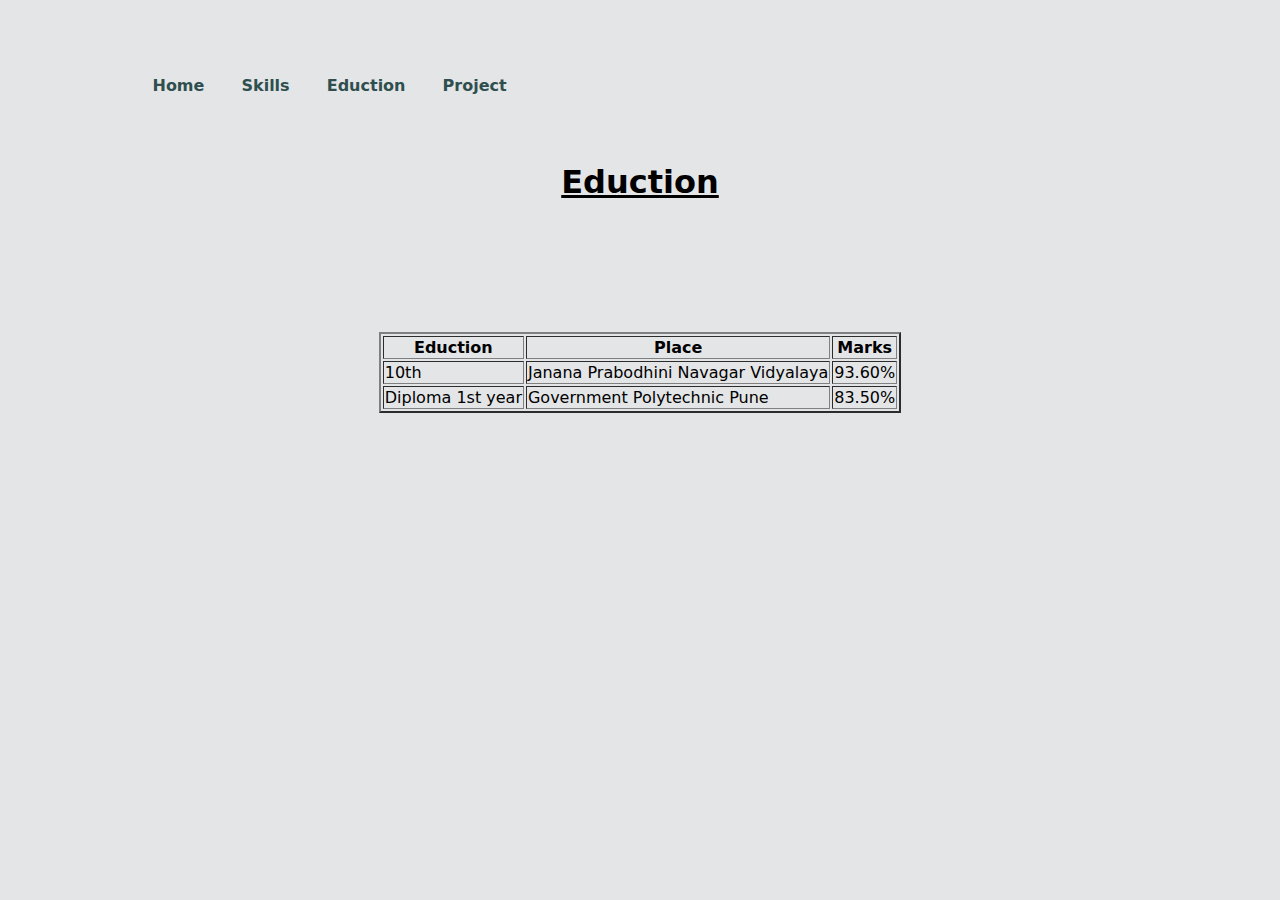
<file: eduction.html>
<!DOCTYPE html>
<html lang="en">
<head>
    <meta charset="UTF-8">
    <meta name="viewport" content="width=device-width, initial-scale=1.0">
    <link rel="stylesheet" href="style3.css">
    <title>Eduction</title>
</head>
<body>
    
    <div class="main">
        <div class="navbar">
            <ul>
            <li><a href="index.html">Home</a></li>
            <li><a href="skill.html">Skills</a></li>
            <li><a href="eduction.html">Eduction</a></li>
            <li><a href="project.html">Project</a></li>
            </ul>
        </div>

       <center><h1>Eduction</h1></center>
        <center><table border="2px">
            <tr>
            <th>Eduction</th>
            <th>Place</th>        
            <th>Marks</th>
            </tr>

            <tr>
                <td>10th</td>
                <td>Janana Prabodhini Navagar Vidyalaya</td>
                <td>93.60%</td>
            </tr>

            <tr>
                <td>Diploma 1st year</td>
                <td>Government Polytechnic Pune</td>
                <td>83.50%</td>
            </tr>
        </table></center>


    </div>
</body>
</html>
</file>
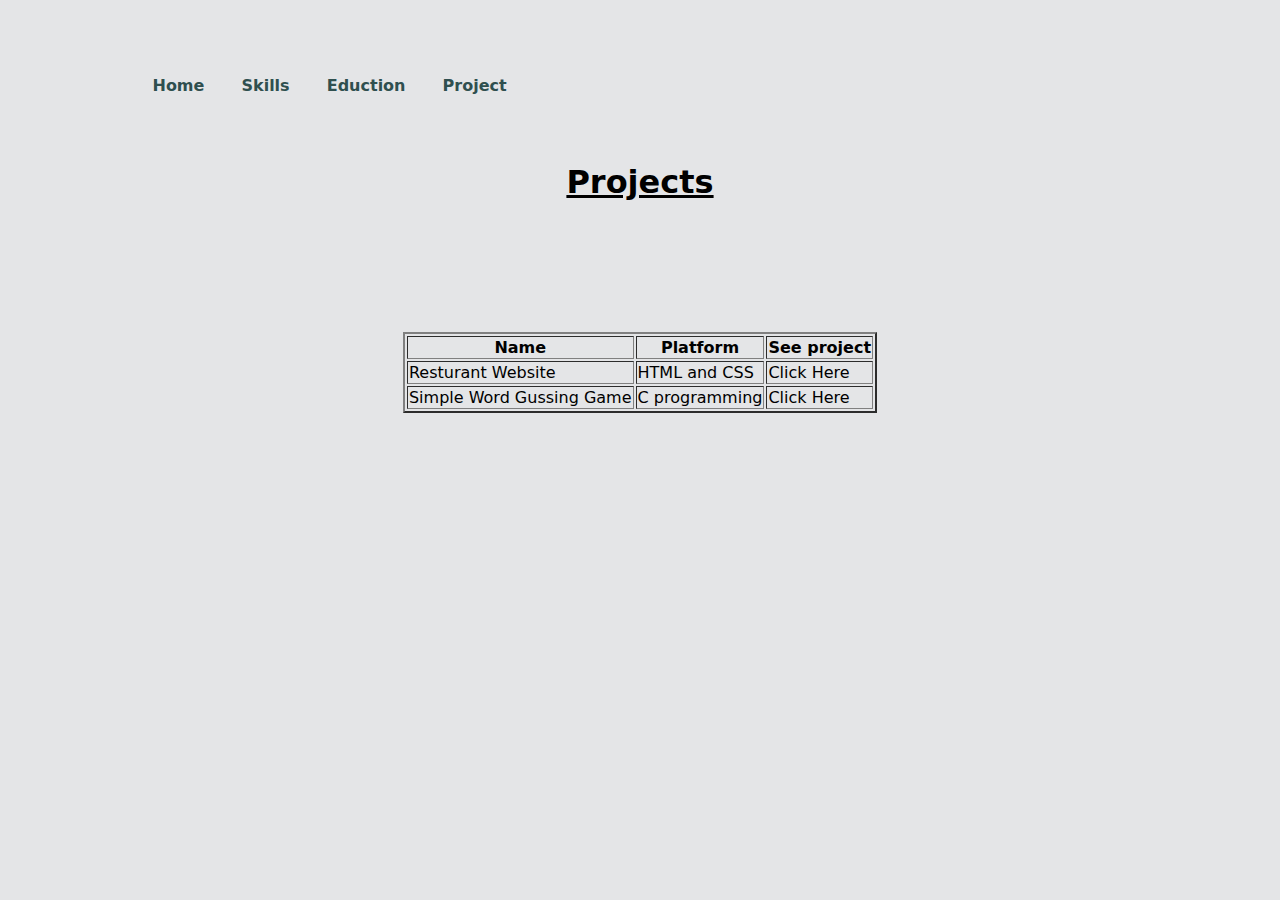
<file: project.html>
<html lang="en">
<head>
    <meta charset="UTF-8">
    <meta name="viewport" content="width=device-width, initial-scale=1.0">
    <link rel="stylesheet" href="style3.css">
    <title>Projects</title>
</head>
<body>
    
    <div class="main">
        <div class="navbar">
            <ul>
            <li><a href="index.html">Home</a></li>
            <li><a href="skill.html">Skills</a></li>
            <li><a href="eduction.html">Eduction</a></li>
            <li><a href="project.html">Project</a></li>
            </ul>
        </div>

       <center><h1>Projects</h1></center>
        <center><table border="2px">
            <tr>
            <th>Name</th>
            <th>Platform</th>        
            <th>See project</th>
            </tr>

            <tr>
                <td>Resturant Website</td>
                <td>HTML and CSS</td>
                <td>Click Here</td>
            </tr>

            <tr>
                <td>Simple Word Gussing Game</td>
                <td>C programming</td>
                <td>Click Here</td>
            </tr>
</table>
</center>
</div>
</body>
</html>
</file>
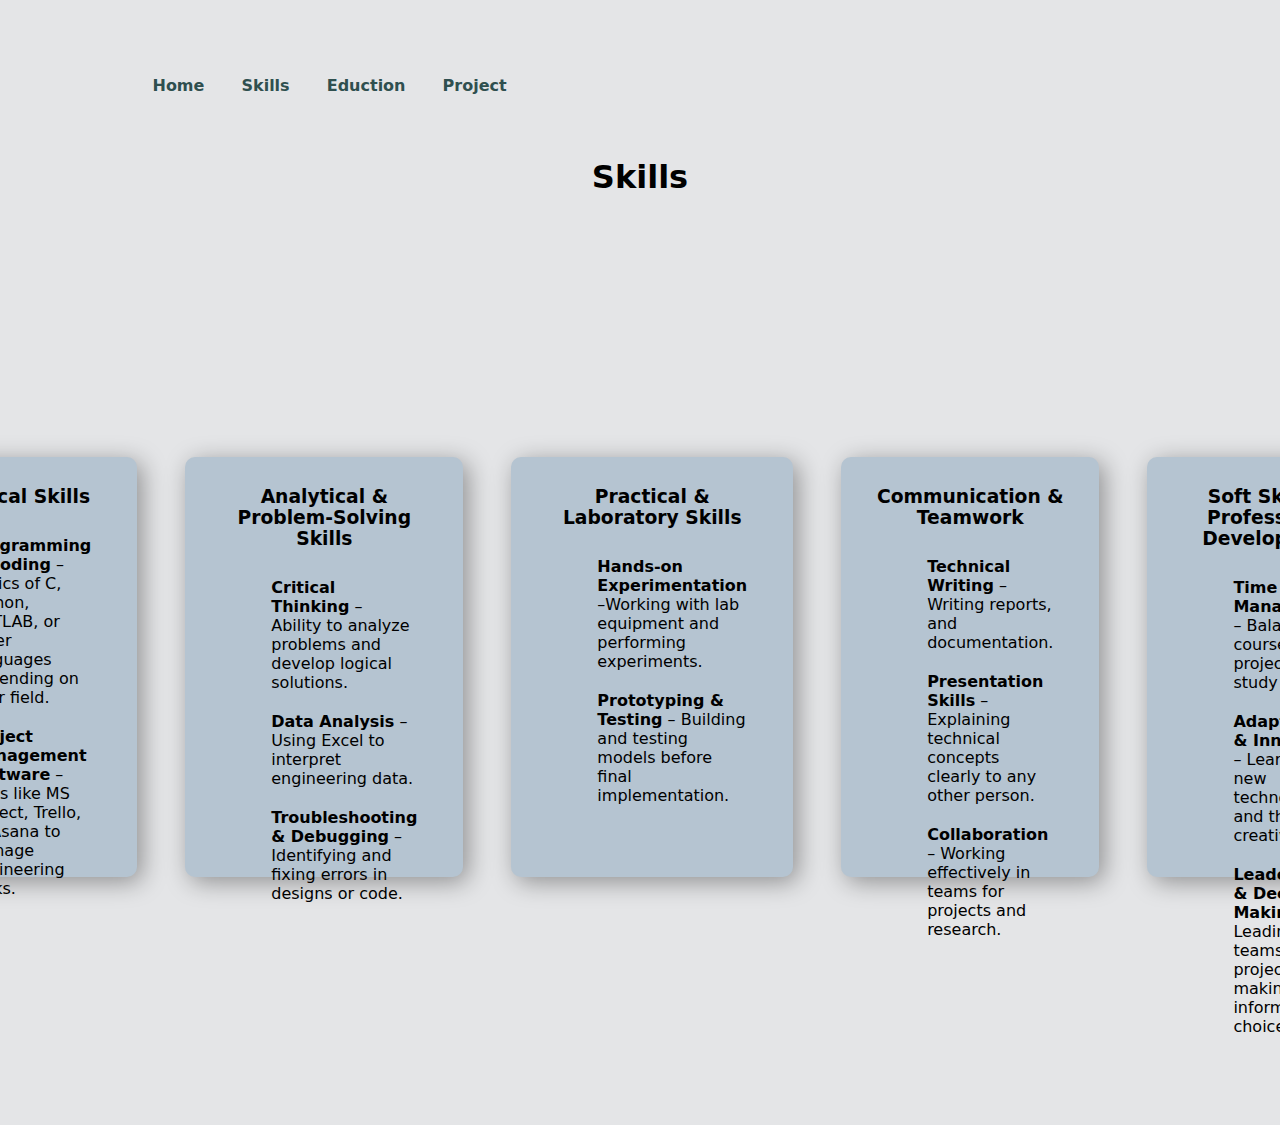
<file: skill.html>
<!DOCTYPE html>
<html lang="en">
<head>
    <meta charset="UTF-8">
    <meta name="viewport" content="width=device-width, initial-scale=1.0">
    <link rel="stylesheet" href="style2.css">
    <title>Skills</title>
</head>
<body>
    
    <div class="main">
    <div class="navbar">
        <ul>
        <li><a href="index.html">Home</a></li>
        <li><a href="skill.html">Skills</a></li>
        <li><a href="eduction.html">Eduction</a></li>
        <li><a href="project.html">Project</a></li>
        </ul>
    </div>

    <div class="heading">
       <center> <h1>Skills</h1> </center>
    </div>

    







    <div class="container">
        <div class="div1">
            <center><h3>Technical Skills</h3></center>
            <ul>
                <li><b>Programming & Coding</b> – Basics of C, Python, MATLAB,
                     or other languages depending on your field.</li>
               <br> <li><b>Project Management Software</b> – Tools like MS Project, Trello, or Asana to manage engineering tasks.
    
                </li>
            </ul>
        </div>
        <div class="div2">
            <center><h3>Analytical & Problem-Solving Skills</h3></center>
            <ul>
                <li><b>Critical Thinking</b> – Ability to analyze problems and develop logical solutions.</li>
               <br> <li><b>Data Analysis</b> – Using Excel to interpret engineering data.</li>
               <br><li><b>Troubleshooting & Debugging</b> – Identifying and fixing errors in designs or code.</li>
            </ul>
        </div>

        <div class="div3">
            <center><h3>Practical & Laboratory Skills</h3></center>
            <ul>
                <li><b>Hands-on Experimentation</b> –Working with lab equipment and performing experiments.</li>
               <br><li><b>Prototyping & Testing</b> – Building and testing models before final implementation.</li>
            </ul>
        </div>

        <div class="div4">
            <center><h3>Communication & Teamwork</h3></center>
            <ul>
                <li><b>Technical Writing</b> – Writing reports, and documentation.</li>
               <br> <li><b>Presentation Skills</b> – Explaining technical concepts clearly to any other person.</li>
               <br><li><b>Collaboration</b> – Working effectively in teams for projects and research.</li>
            </ul>
        </div>

        <div class="div5">
            <center><h3>Soft Skills & Professional Development</h3></center>
            <ul>
                <li><b>Time Management</b> – Balancing coursework, projects, and study</li>
               <br> <li><b>Adaptability & Innovation </b> –  Learning new technologies and thinking creatively.</li>
               <br><li><b>Leadership & Decision-Making</b> – Leading teams in projects and making informed choices. </li>
              
            </ul>
        </div>

       
    </div>
    </div>
</body>
</html>
</file>
<file: style3.css>
*{
    font-family: system-ui, -apple-system, BlinkMacSystemFont, 'Segoe UI', Roboto, Oxygen, Ubuntu, Cantarell, 'Open Sans', 'Helvetica Neue', sans-serif;

}

body{
    background-color: #e4e5e7;
}

.navbar{
    width: 86%;
    display: flex;
    margin: auto;
    padding: 15px 0;
    align-items: center;
    justify-content: space-between;
}

ul{
    margin-top: 4%;
}

ul li{
    list-style: none;
    display: inline-block;
    padding: 10px 16px;
}

ul li a{
    font-size: 16px;
    font-weight: bold;
    text-decoration: none;
    color: darkslategray;
    margin-top: 3%;
}

ul li a:hover{
    color: orangered;
}

table{
    margin-top: 10%;
}

h1{
    text-decoration: underline;
    padding: 5px;
}
</file>
<file: style2.css>
*{
    font-family: system-ui, -apple-system, BlinkMacSystemFont, 'Segoe UI', Roboto, Oxygen, Ubuntu, Cantarell, 'Open Sans', 'Helvetica Neue', sans-serif;

}

body{
    background-color: #e4e5e7;
}

.navbar{
    width: 86%;
    display: flex;
    margin: auto;
    padding: 15px 0;
    align-items: center;
    justify-content: space-between;
}

ul{
    margin-top: 4%;
}

ul li{
    list-style: none;
    display: inline-block;
    padding: 10px 16px;
}

ul li a{
    font-size: 16px;
    font-weight: bold;
    text-decoration: none;
    color: darkslategray;
    margin-top: 3%;
}

ul li a:hover{
    color: orangered;
}


.container{
    height: 100vh;
    display: flex;
    justify-content: center;
    align-items: center;
    gap: 3em;
    padding: 0 40px;
}

.div1, .div2, .div3, .div4, .div5{
    width: 21em;
    height: 25em;
    background-color: rgb(181, 196, 209);
    box-shadow: 5px 5px 25px #0000005f;
    padding: 10px 30px;
    border-radius: 10px;
}
</file>
